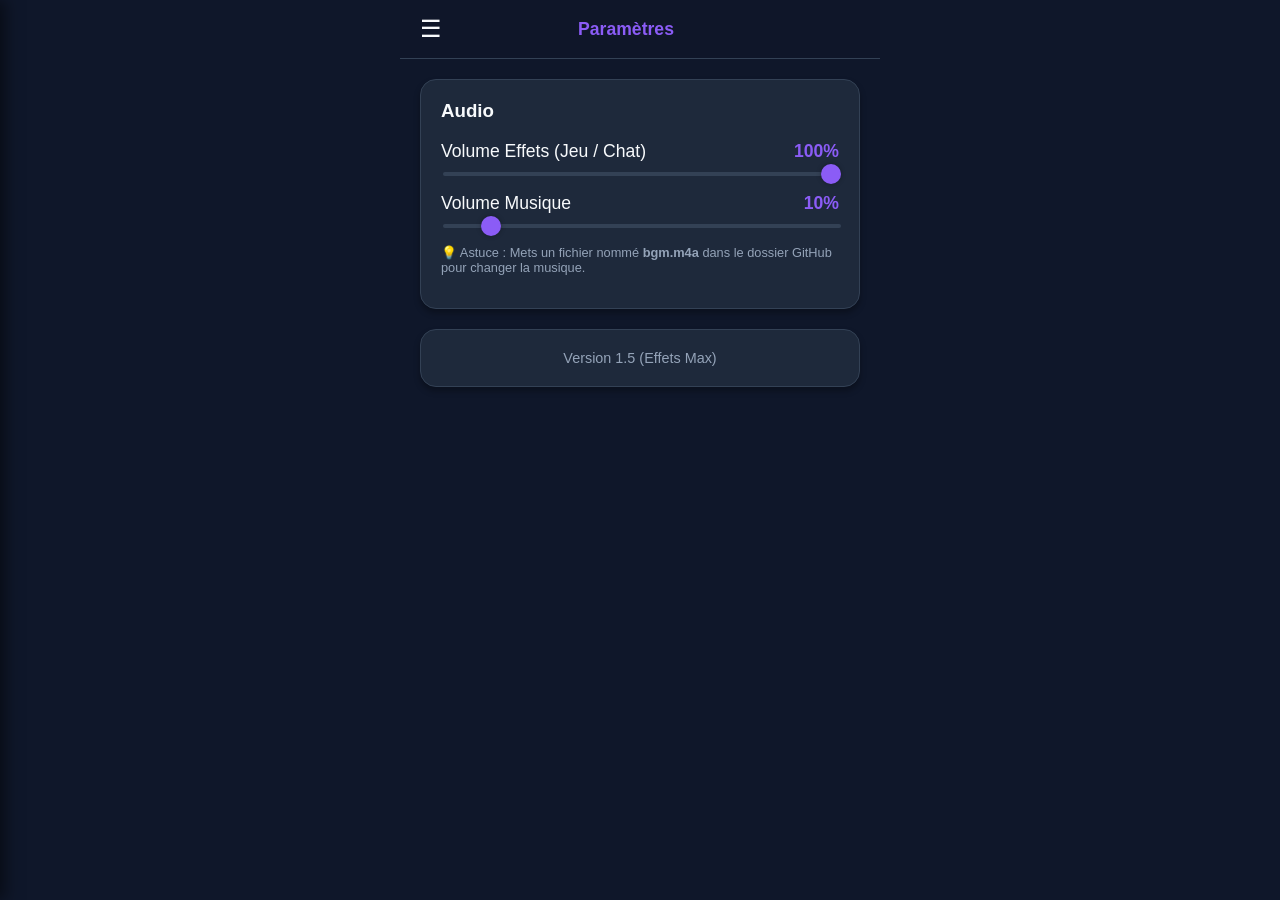
<file: settings.html>
<!DOCTYPE html>
<html lang="fr">
<head>
    <meta charset="UTF-8">
    <meta name="viewport" content="width=device-width, initial-scale=1.0, maximum-scale=1.0, user-scalable=no">
    <title>Paramètres - Arcade</title>
    
    <style>
        /* --- STYLE --- */
        :root {
            --bg-color: #0f172a;
            --surface-color: #1e293b;
            --surface-light: #334155;
            --primary: #8b5cf6;
            --secondary: #ec4899;
            --success: #10b981;
            --text-main: #f8fafc;
            --text-muted: #94a3b8;
            --radius: 16px;
        }

        * { box-sizing: border-box; -webkit-tap-highlight-color: transparent; }
        
        body {
            font-family: 'Segoe UI', sans-serif;
            background-color: var(--bg-color);
            color: var(--text-main);
            margin: 0;
            display: flex;
            justify-content: center;
            align-items: center;
            min-height: 100vh;
            overflow: hidden;
        }

        #app-container {
            width: 100%;
            max-width: 480px;
            height: 100vh;
            display: flex;
            flex-direction: column;
            position: relative;
            background: var(--bg-color);
        }

        /* --- HEADER --- */
        header {
            padding: 15px 20px;
            display: flex;
            justify-content: space-between;
            align-items: center;
            background: rgba(15, 23, 42, 0.95);
            border-bottom: 1px solid var(--surface-light);
            flex-shrink: 0;
            z-index: 20;
            position: relative;
        }

        .menu-btn { background: none; border: none; color: var(--text-main); font-size: 1.5rem; cursor: pointer; padding: 0; margin: 0; flex-shrink: 0; }
        .logo { font-size: 1.1rem; font-weight: bold; color: var(--primary); flex-grow: 1; text-align: center; }

        /* --- CONTENT --- */
        .content {
            flex: 1;
            padding: 20px;
            overflow-y: auto;
            display: flex;
            flex-direction: column;
            gap: 20px;
        }

        .card {
            background: var(--surface-color);
            border-radius: var(--radius);
            padding: 20px;
            border: 1px solid var(--surface-light);
            box-shadow: 0 4px 6px rgba(0,0,0,0.3);
        }

        h3 { margin-top: 0; color: var(--text-main); }

        /* --- SLIDERS (Range) --- */
        .setting-row { display: flex; flex-direction: column; gap: 8px; margin-bottom: 15px; }
        .setting-label { display: flex; justify-content: space-between; font-size: 1.1rem; }
        .vol-value { color: var(--primary); font-weight: bold; }

        input[type=range] {
            -webkit-appearance: none; width: 100%; background: transparent;
        }
        input[type=range]::-webkit-slider-thumb {
            -webkit-appearance: none; height: 20px; width: 20px; border-radius: 50%; background: var(--primary); cursor: pointer; margin-top: -8px; box-shadow: 0 0 5px rgba(0,0,0,0.3);
        }
        input[type=range]::-webkit-slider-runnable-track {
            width: 100%; height: 4px; cursor: pointer; background: var(--surface-light); border-radius: 2px;
        }
        input[type=range]:focus { outline: none; }

        /* --- MENU --- */
        #side-menu {
            position: fixed;
            top: 0;
            left: 0;
            width: 280px;
            height: 100%;
            background: var(--surface-color);
            transform: translateX(-100%); 
            transition: transform 0.3s cubic-bezier(0.4, 0, 0.2, 1);
            z-index: 40; 
            display: flex;
            flex-direction: column;
            box-shadow: 5px 0 15px rgba(0,0,0,0.5);
        }
        #side-menu.open { transform: translateX(0); }

        .menu-header {
            padding: 20px;
            background: var(--primary);
            color: white;
            font-weight: bold;
            font-size: 1.2rem;
            display: flex;
            justify-content: space-between;
            align-items: center;
        }

        .menu-list { list-style: none; padding: 0; margin: 0; flex: 1; overflow-y: auto; }

        .menu-item a {
            display: block;
            padding: 15px 20px;
            color: var(--text-main);
            text-decoration: none;
            border-bottom: 1px solid var(--surface-light);
            transition: background 0.2s;
            font-size: 1rem;
        }
        .menu-item a:hover { background: var(--surface-light); }
        .menu-item a.active { color: var(--primary); border-left: 4px solid var(--primary); background: rgba(139, 92, 246, 0.1); }

        #menu-overlay {
            position: fixed; top: 0; left: 0; width: 100%; height: 100%;
            background: rgba(0,0,0,0.5); z-index: 35; display: none; opacity: 0; transition: opacity 0.3s;
        }
        #menu-overlay.show { display: block; opacity:1; }

        #toast {
            position: fixed;
            top: 20px;
            left: 50%;
            transform: translateX(-50%);
            background: var(--surface-light);
            padding: 10px 20px;
            border-radius: 20px;
            opacity: 0;
            pointer-events: none;
            transition: opacity 0.3s;
            z-index: 100;
        }
        #toast.show { opacity: 1; }
    </style>
</head>
<body>

    <div id="toast">Message</div>

    <!-- MENU -->
    <div id="side-menu">
        <div class="menu-header">
            <span>Arcade</span>
            <button class="close-btn" onclick="toggleMenu()" style="background:none; border:none; color:white; font-size:1.5rem; cursor:pointer;">×</button>
        </div>
        <ul class="menu-list" id="menu-list-container"></ul>
    </div>
    <div id="menu-overlay" onclick="toggleMenu()"></div>

    <div id="app-container">
        <header>
            <button class="menu-btn" onclick="toggleMenu()">☰</button>
            <div class="logo">Paramètres</div>
            <div style="width: 50px;"></div> 
        </header>

        <div class="content">
            <div class="card">
                <h3>Audio</h3>
                
                <!-- Volume Effets (MAX par défaut) -->
                <div class="setting-row">
                    <div class="setting-label">
                        <span>Volume Effets (Jeu / Chat)</span>
                        <span class="vol-value" id="val-sfx">100%</span>
                    </div>
                    <input type="range" min="0" max="1" step="0.1" value="1" id="sfx-slider" oninput="updateSfx(this.value)">
                </div>
                
                <!-- Volume Musique (10% par défaut) -->
                <div class="setting-row">
                    <div class="setting-label">
                        <span>Volume Musique</span>
                        <span class="vol-value" id="val-music">10%</span>
                    </div>
                    <input type="range" min="0" max="1" step="0.1" value="0.1" id="music-slider" oninput="updateMusic(this.value)">
                </div>

                <p style="font-size:0.8rem; color:var(--text-muted); margin-top:10px;">
                    💡 Astuce : Mets un fichier nommé <strong>bgm.m4a</strong> dans le dossier GitHub pour changer la musique.
                </p>
            </div>
            
            <div class="card" style="text-align: center; color: var(--text-muted); font-size: 0.9rem;">
                Version 1.5 (Effets Max)
            </div>
        </div>
    </div>

    <script>
        // --- GESTION MENU ---
        async function initMenu() {
            const listContainer = document.getElementById('menu-list-container');
            listContainer.innerHTML = '<li style="padding:15px; color:#666; text-align:center;">Chargement...</li>';
            try {
                const response = await fetch('menu.json');
                if (!response.ok) throw new Error("Fichier non trouvé");
                const menuData = await response.json();
                listContainer.innerHTML = '';
                menuData.forEach(item => {
                    const li = document.createElement('li');
                    li.className = 'menu-item';
                    const a = document.createElement('a');
                    a.href = item.url;
                    a.innerText = item.title;
                    if (item.title.includes("Paramètres")) a.classList.add('active');
                    li.appendChild(a);
                    listContainer.appendChild(li);
                });
            } catch (error) {
                listContainer.innerHTML = '<li style="padding:15px; color:red; text-align:center;">Erreur menu</li>';
            }
        }
        initMenu();

        function toggleMenu() {
            const menu = document.getElementById('side-menu');
            const overlay = document.getElementById('menu-overlay');
            if (menu.classList.contains('open')) {
                menu.classList.remove('open');
                overlay.classList.remove('show');
            } else {
                menu.classList.add('open');
                overlay.classList.add('show');
            }
        }

        // --- LOGIQUE PARAMÈTRES ---
        
        // SFX Volume : 1.0 (100%) par défaut (Loud)
        let sfxVolume = parseFloat(localStorage.getItem('sfxVolume')) || 1.0;
        
        // Music Volume : 0.1 (10%) par défaut (Calme)
        let musicVolume = parseFloat(localStorage.getItem('musicVolume')) || 0.1;

        // Mettre à jour les boutons visuels
        document.getElementById('sfx-slider').value = sfxVolume;
        document.getElementById('val-sfx').innerText = Math.round(sfxVolume * 100) + '%';
        
        document.getElementById('music-slider').value = musicVolume;
        document.getElementById('val-music').innerText = Math.round(musicVolume * 100) + '%';

        function updateSfx(val) {
            sfxVolume = parseFloat(val);
            document.getElementById('val-sfx').innerText = Math.round(sfxVolume * 100) + '%';
            localStorage.setItem('sfxVolume', sfxVolume);
        }

        function updateMusic(val) {
            musicVolume = parseFloat(val);
            document.getElementById('val-music').innerText = Math.round(musicVolume * 100) + '%';
            localStorage.setItem('musicVolume', musicVolume);
            // Notifier la page de jeu
            if(window.AudioEngine) {
                window.AudioEngine.updateMusicVolume(musicVolume);
            }
        }

        function showToast(txt) {
            const t = document.getElementById('toast');
            t.innerText = txt;
            t.classList.add('show');
            setTimeout(() => t.classList.remove('show'), 2000);
        }
    </script>
</body>
</html>
</file>
